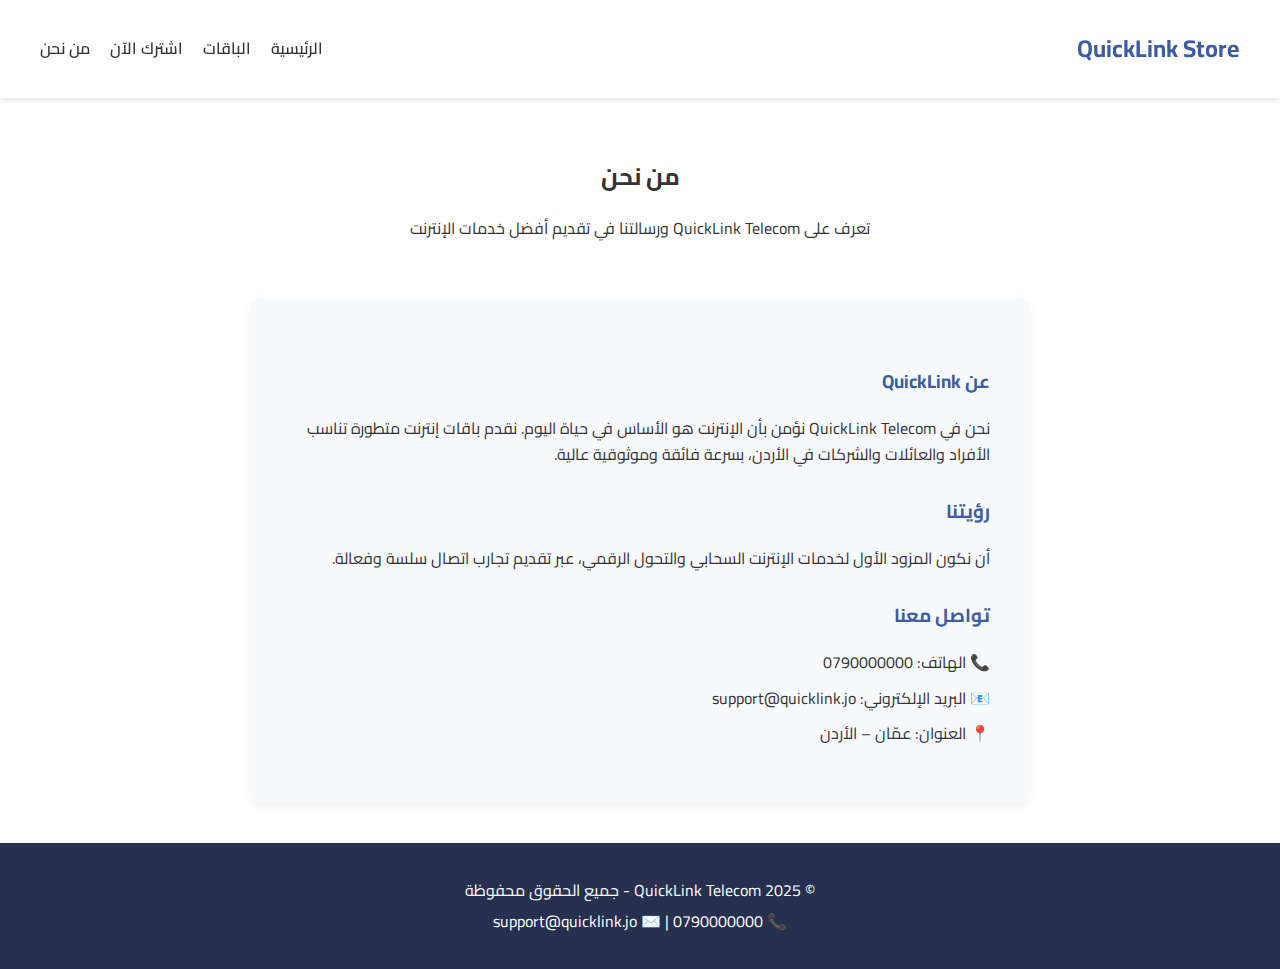
<file: about.html>
<!DOCTYPE html>
<html lang="ar" dir="rtl">
<head>
  <meta charset="UTF-8" />
  <meta name="viewport" content="width=device-width, initial-scale=1.0" />
  <title>من نحن | QuickLink Store</title>
  <link rel="stylesheet" href="style.css" />
  <link href="https://fonts.googleapis.com/css2?family=Cairo:wght@400;700&display=swap" rel="stylesheet">
</head>
<body>

  <!-- شريط التنقل -->
  <nav class="navbar">
    <div class="logo">QuickLink Store</div>
    <ul class="nav-links">
      <li><a href="index.html">الرئيسية</a></li>
      <li><a href="products.html">الباقات</a></li>
      <li><a href="subscribe.html">اشترك الآن</a></li>
      <li><a href="about.html">من نحن</a></li>
    </ul>
  </nav>

  <!-- عنوان -->
  <section class="section-header">
    <h2 style="text-align: center; padding-top: 40px;">من نحن</h2>
    <p style="text-align: center;">تعرف على QuickLink Telecom ورسالتنا في تقديم أفضل خدمات الإنترنت</p>
  </section>

  <!-- محتوى التعريف -->
  <section class="about-section">
    <div class="about-box">
      <h3>عن QuickLink</h3>
      <p>
        نحن في QuickLink Telecom نؤمن بأن الإنترنت هو الأساس في حياة اليوم. نقدم باقات إنترنت متطورة
        تناسب الأفراد والعائلات والشركات في الأردن، بسرعة فائقة وموثوقية عالية.
      </p>

      <h3>رؤيتنا</h3>
      <p>
        أن نكون المزود الأول لخدمات الإنترنت السحابي والتحول الرقمي، عبر تقديم تجارب اتصال سلسة وفعالة.
      </p>

      <h3>تواصل معنا</h3>
      <ul>
        <li>📞 الهاتف: 0790000000</li>
        <li>📧 البريد الإلكتروني: support@quicklink.jo</li>
        <li>📍 العنوان: عمّان – الأردن</li>
      </ul>
    </div>
  </section>

  <!-- Footer -->
  <footer>
    <div class="footer-content">
      <p>© 2025 QuickLink Telecom - جميع الحقوق محفوظة</p>
      <p>📞 0790000000 | ✉️ support@quicklink.jo</p>
    </div>
  </footer>

</body>
</html>
</file>
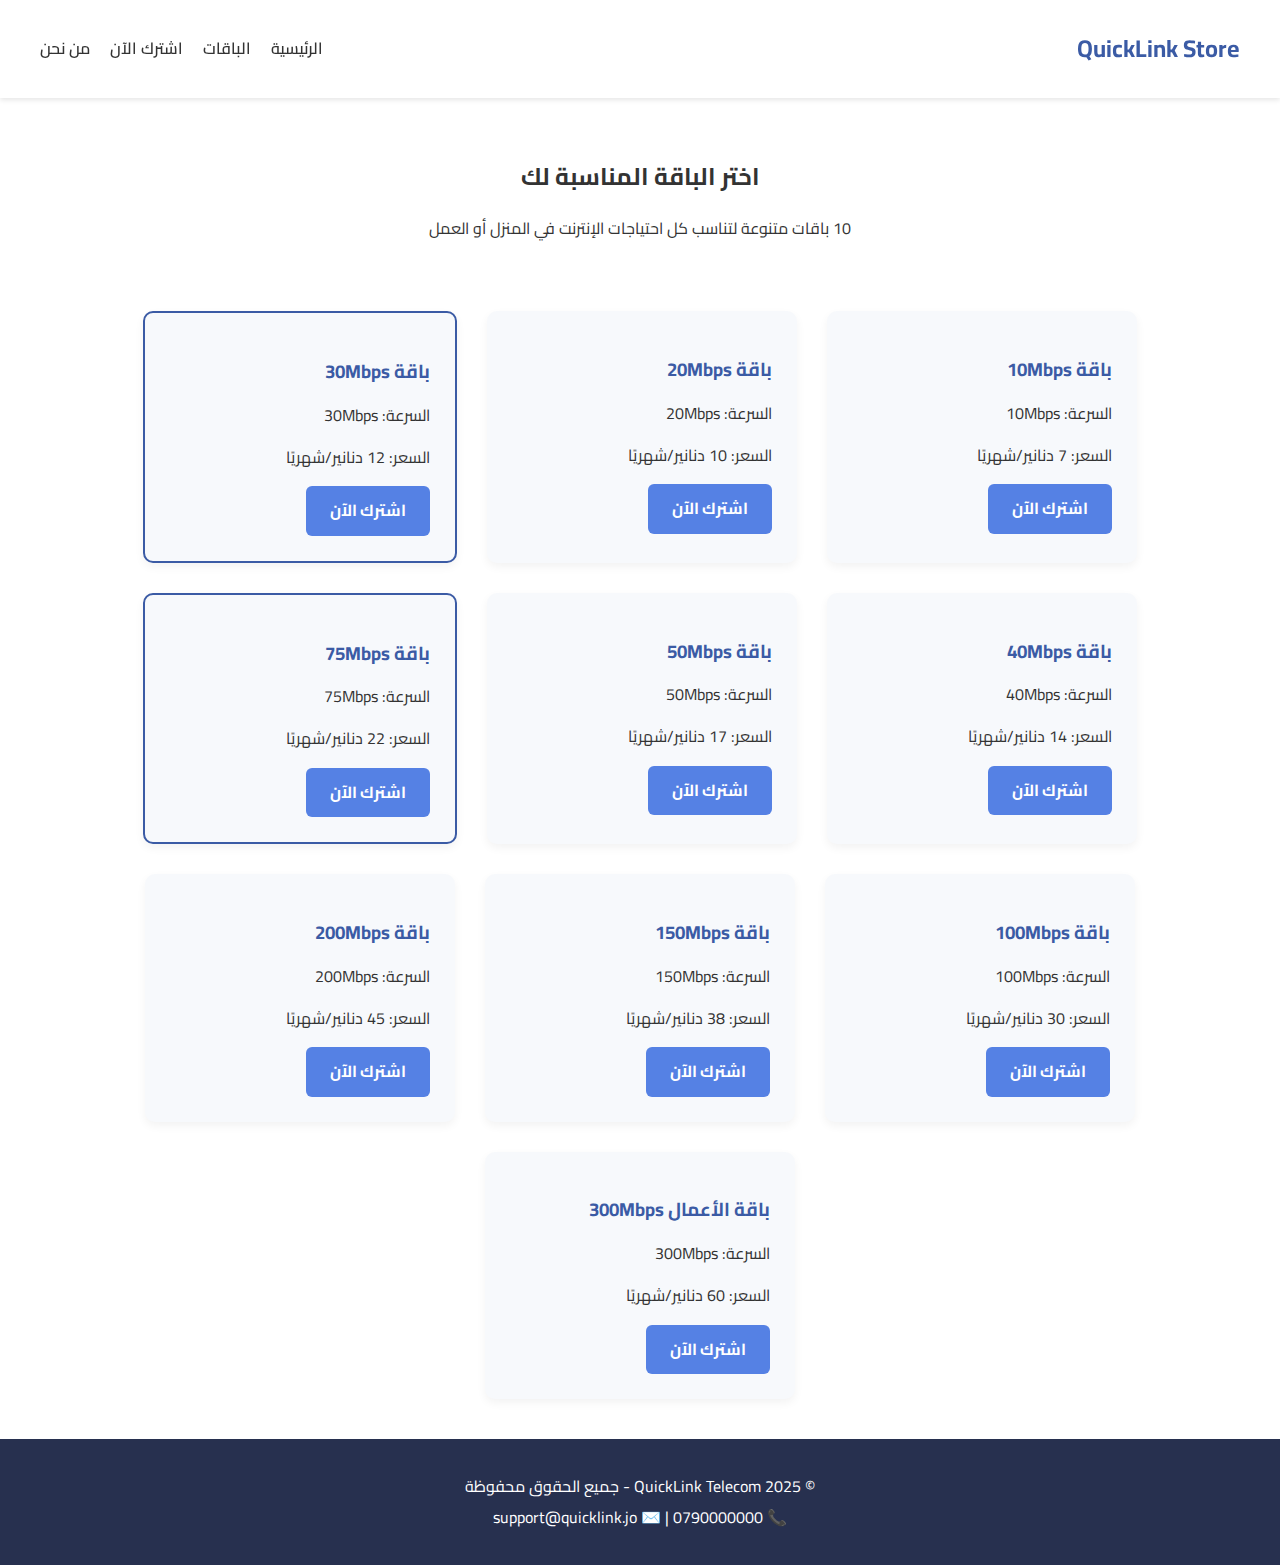
<file: products.html>
<!DOCTYPE html>
<html lang="ar" dir="rtl">
<head>
  <meta charset="UTF-8" />
  <meta name="viewport" content="width=device-width, initial-scale=1.0" />
  <title>باقات الإنترنت | QuickLink Store</title>
  <link rel="stylesheet" href="style.css" />
  <link href="https://fonts.googleapis.com/css2?family=Cairo:wght@400;700&display=swap" rel="stylesheet">
</head>
<body>

  <!-- شريط التنقل -->
  <nav class="navbar">
    <div class="logo">QuickLink Store</div>
    <ul class="nav-links">
      <li><a href="index.html">الرئيسية</a></li>
      <li><a href="products.html">الباقات</a></li>
      <li><a href="subscribe.html">اشترك الآن</a></li>
      <li><a href="about.html">من نحن</a></li>
    </ul>
  </nav>

  <!-- العنوان -->
  <section class="section-header">
    <h2 style="text-align: center; padding-top: 40px;">اختر الباقة المناسبة لك</h2>
    <p style="text-align: center;">10 باقات متنوعة لتناسب كل احتياجات الإنترنت في المنزل أو العمل</p>
  </section>

  <!-- عرض الباقات -->
  <section class="plan-cards" style="padding: 40px; flex-wrap: wrap;">

    <!-- تكرار 10 بطاقات -->
    <div class="card">
      <h3>باقة 10Mbps</h3>
      <p>السرعة: 10Mbps</p>
      <p>السعر: 7 دنانير/شهريًا</p>
      <a href="subscribe.html" class="btn">اشترك الآن</a>
    </div>

    <div class="card">
      <h3>باقة 20Mbps</h3>
      <p>السرعة: 20Mbps</p>
      <p>السعر: 10 دنانير/شهريًا</p>
      <a href="subscribe.html" class="btn">اشترك الآن</a>
    </div>

    <div class="card popular">
      <h3>باقة 30Mbps</h3>
      <p>السرعة: 30Mbps</p>
      <p>السعر: 12 دنانير/شهريًا</p>
      <a href="subscribe.html" class="btn">اشترك الآن</a>
    </div>

    <div class="card">
      <h3>باقة 40Mbps</h3>
      <p>السرعة: 40Mbps</p>
      <p>السعر: 14 دنانير/شهريًا</p>
      <a href="subscribe.html" class="btn">اشترك الآن</a>
    </div>

    <div class="card">
      <h3>باقة 50Mbps</h3>
      <p>السرعة: 50Mbps</p>
      <p>السعر: 17 دنانير/شهريًا</p>
      <a href="subscribe.html" class="btn">اشترك الآن</a>
    </div>

    <div class="card popular">
      <h3>باقة 75Mbps</h3>
      <p>السرعة: 75Mbps</p>
      <p>السعر: 22 دنانير/شهريًا</p>
      <a href="subscribe.html" class="btn">اشترك الآن</a>
    </div>

    <div class="card">
      <h3>باقة 100Mbps</h3>
      <p>السرعة: 100Mbps</p>
      <p>السعر: 30 دنانير/شهريًا</p>
      <a href="subscribe.html" class="btn">اشترك الآن</a>
    </div>

    <div class="card">
      <h3>باقة 150Mbps</h3>
      <p>السرعة: 150Mbps</p>
      <p>السعر: 38 دنانير/شهريًا</p>
      <a href="subscribe.html" class="btn">اشترك الآن</a>
    </div>

    <div class="card">
      <h3>باقة 200Mbps</h3>
      <p>السرعة: 200Mbps</p>
      <p>السعر: 45 دنانير/شهريًا</p>
      <a href="subscribe.html" class="btn">اشترك الآن</a>
    </div>

    <div class="card">
      <h3>باقة الأعمال 300Mbps</h3>
      <p>السرعة: 300Mbps</p>
      <p>السعر: 60 دنانير/شهريًا</p>
      <a href="subscribe.html" class="btn">اشترك الآن</a>
    </div>

  </section>

  <!-- Footer -->
  <footer>
    <div class="footer-content">
      <p>© 2025 QuickLink Telecom - جميع الحقوق محفوظة</p>
      <p>📞 0790000000 | ✉️ support@quicklink.jo</p>
    </div>
  </footer>

</body>
</html>
</file>
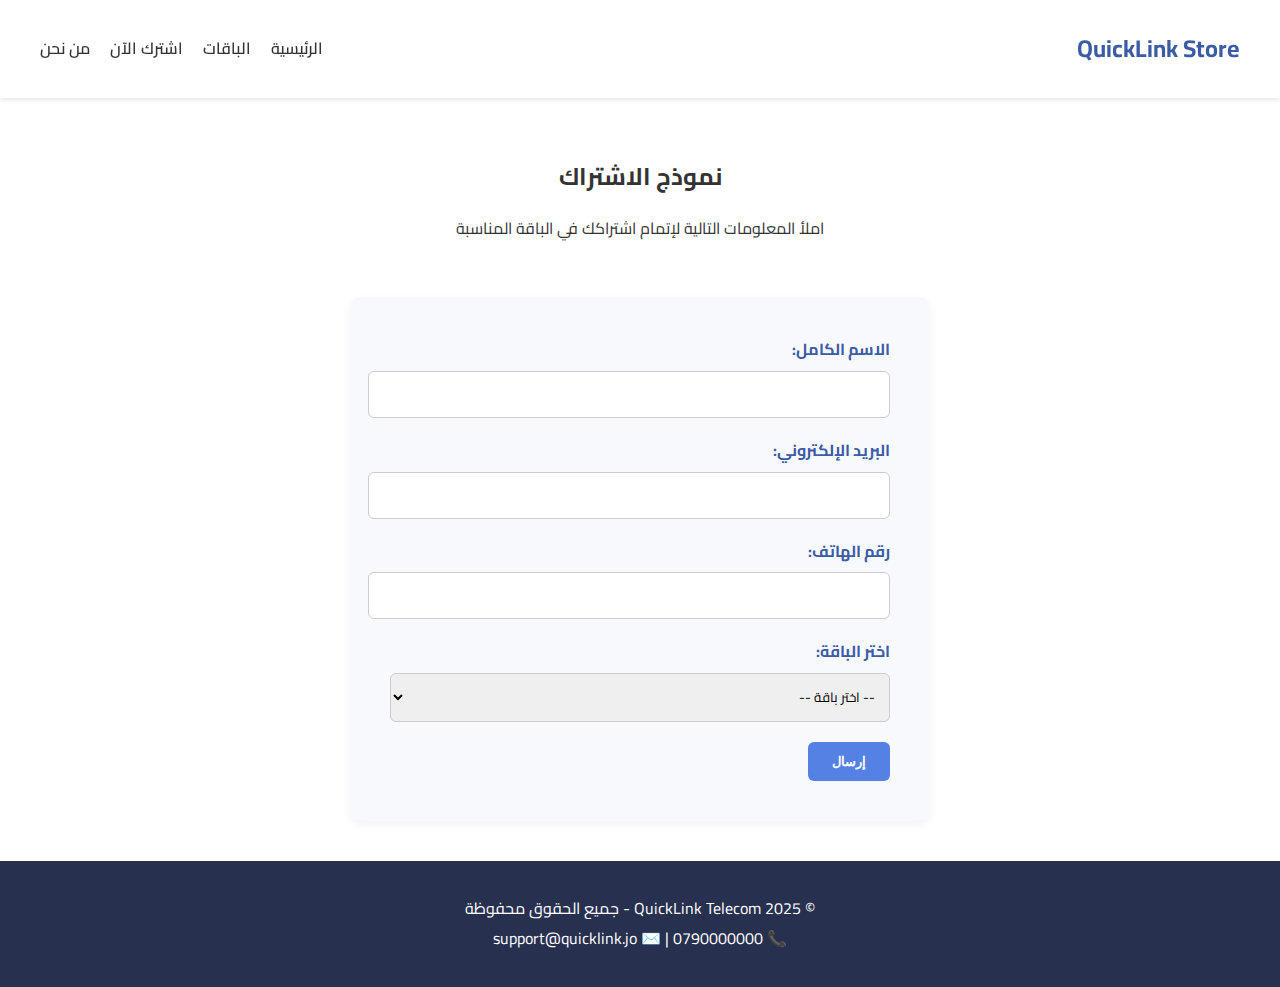
<file: subscribe.html>
<!DOCTYPE html>
<html lang="ar" dir="rtl">
<head>
  <meta charset="UTF-8" />
  <meta name="viewport" content="width=device-width, initial-scale=1.0" />
  <title>اشترك الآن | QuickLink Store</title>
  <link rel="stylesheet" href="style.css" />
  <link href="https://fonts.googleapis.com/css2?family=Cairo:wght@400;700&display=swap" rel="stylesheet">
</head>
<body>

  <!-- شريط التنقل -->
  <nav class="navbar">
    <div class="logo">QuickLink Store</div>
    <ul class="nav-links">
      <li><a href="index.html">الرئيسية</a></li>
      <li><a href="products.html">الباقات</a></li>
      <li><a href="subscribe.html">اشترك الآن</a></li>
      <li><a href="about.html">من نحن</a></li>
    </ul>
  </nav>

  <!-- عنوان الصفحة -->
  <section class="section-header">
    <h2 style="text-align: center; padding-top: 40px;">نموذج الاشتراك</h2>
    <p style="text-align: center;">املأ المعلومات التالية لإتمام اشتراكك في الباقة المناسبة</p>
  </section>

  <!-- النموذج -->
  <section class="form-container">
    <form>
      <label for="name">الاسم الكامل:</label>
      <input type="text" id="name" name="name" required>

      <label for="email">البريد الإلكتروني:</label>
      <input type="email" id="email" name="email" required>

      <label for="phone">رقم الهاتف:</label>
      <input type="tel" id="phone" name="phone" required>

      <label for="package">اختر الباقة:</label>
      <select id="package" name="package" required>
        <option value="">-- اختر باقة --</option>
        <option value="10Mbps">10Mbps</option>
        <option value="20Mbps">20Mbps</option>
        <option value="30Mbps">30Mbps</option>
        <option value="50Mbps">50Mbps</option>
        <option value="100Mbps">100Mbps</option>
      </select>

      <button type="submit" class="btn">إرسال</button>
    </form>
  </section>

  <!-- Footer -->
  <footer>
    <div class="footer-content">
      <p>© 2025 QuickLink Telecom - جميع الحقوق محفوظة</p>
      <p>📞 0790000000 | ✉️ support@quicklink.jo</p>
    </div>
  </footer>

</body>
</html>
</file>
<file: style.css>
/* إعداد الخط */
body {
  font-family: 'Cairo', sans-serif;
  margin: 0;
  padding: 0;
  direction: rtl;
  background-color: #ffffff;
  color: #333;
  line-height: 1.6;
}

/* شريط التنقل */
.navbar {
  display: flex;
  justify-content: space-between;
  align-items: center;
  background-color: #ffffff;
  padding: 20px 40px;
  position: sticky;
  top: 0;
  z-index: 100;
  box-shadow: 0 2px 5px rgba(0, 0, 0, 0.1);
}

.logo {
  font-size: 24px;
  font-weight: bold;
  color: #3B5BA5;
}

.nav-links {
  list-style: none;
  display: flex;
  gap: 20px;
  padding: 0;
}

.nav-links li a {
  text-decoration: none;
  color: #333;
  font-weight: 600;
  transition: color 0.3s ease;
}

.nav-links li a:hover {
  color: #5581E4;
}

/* زر موحد */
.btn {
  display: inline-block;
  background-color: #5581E4;
  color: #fff;
  padding: 12px 24px;
  border: none;
  text-decoration: none;
  border-radius: 6px;
  font-weight: bold;
  transition: background-color 0.3s ease;
}

.btn:hover {
  background-color: #3B5BA5;
}

/* قسم Hero */
.hero {
  display: flex;
  flex-wrap: wrap;
  align-items: center;
  justify-content: space-between;
  padding: 60px 40px;
  background-color: #f7f9fc;
}

.hero-text {
  max-width: 500px;
}

.hero-text h1 {
  font-size: 40px;
  color: #3B5BA5;
}

.hero-text p {
  font-size: 18px;
  margin-bottom: 20px;
}

.hero-image img {
  width: 320px;
}

/* الخدمات */
.services {
  text-align: center;
  padding: 60px 20px;
}

.service-cards {
  display: flex;
  flex-wrap: wrap;
  justify-content: center;
  gap: 30px;
  margin-top: 30px;
}

.service-cards .card {
  background-color: #ffffff;
  border-radius: 10px;
  padding: 30px;
  width: 280px;
  box-shadow: 0 4px 10px rgba(0,0,0,0.05);
}

.service-cards .card img {
  width: 60px;
  margin-bottom: 15px;
}

.service-cards .card h3 {
  color: #3B5BA5;
}

/* الباقات */
.featured-plans {
  background-color: #ffffff;
  text-align: center;
  padding: 60px 20px;
}

.plan-cards {
  display: flex;
  justify-content: center;
  gap: 30px;
  margin-top: 30px;
  flex-wrap: wrap;
}

.plan-cards .card {
  background-color: #f7f9fc;
  border-radius: 10px;
  padding: 25px;
  width: 260px;
  box-shadow: 0 4px 10px rgba(0,0,0,0.05);
}

.plan-cards .card.popular {
  border: 2px solid #3B5BA5;
  border-radius: 10px;
  background-color: #f7f9fc;
  box-shadow: 0 4px 10px rgba(0, 0, 0, 0.05);
}


.plan-cards .card h3 {
  color: #3B5BA5;
  margin-bottom: 10px;
}

/* لماذا نحن */
.why-us {
  background-color: #f7f9fc;
  text-align: center;
  padding: 60px 20px;
}

.reasons {
  display: flex;
  justify-content: center;
  gap: 30px;
  flex-wrap: wrap;
  margin-top: 30px;
}

.reason {
  width: 200px;
  background-color: #ffffff;
  padding: 20px;
  border-radius: 10px;
  box-shadow: 0 4px 10px rgba(0,0,0,0.05);
}

.reason img {
  width: 50px;
  margin-bottom: 10px;
}

/* الشهادات */
.testimonials {
  padding: 60px 20px;
  text-align: center;
  background-color: #ffffff;
}

.testimonial-cards {
  display: flex;
  justify-content: center;
  gap: 30px;
  flex-wrap: wrap;
  margin-top: 30px;
}

.testimonial {
  background-color: #f7f9fc;
  padding: 25px;
  width: 300px;
  border-radius: 10px;
  font-style: italic;
  box-shadow: 0 2px 8px rgba(0,0,0,0.05);
}

/* Footer */
footer {
  background-color: #27304F;
  color: #ffffff;
  text-align: center;
  padding: 30px 20px;
}

.footer-content p {
  margin: 5px 0;
}

.form-container {
  display: flex;
  justify-content: center;
  padding: 40px 20px;
}

form {
  background-color: #f7f9fc;
  padding: 40px;
  border-radius: 10px;
  width: 100%;
  max-width: 500px;
  box-shadow: 0 4px 10px rgba(0, 0, 0, 0.05);
}

form label {
  display: block;
  margin-bottom: 8px;
  font-weight: bold;
  color: #3B5BA5;
}

form input,
form select {
  width: 100%;
  padding: 10px;
  margin-bottom: 20px;
  border-radius: 6px;
  border: 1px solid #ccc;
  font-family: inherit;
}

.about-section {
  display: flex;
  justify-content: center;
  padding: 40px 20px;
}

.about-box {
  background-color: #f7f9fc;
  padding: 40px;
  border-radius: 10px;
  max-width: 700px;
  box-shadow: 0 4px 10px rgba(0, 0, 0, 0.05);
}

.about-box h3 {
  color: #3B5BA5;
  margin-top: 30px;
}

.about-box ul {
  list-style: none;
  padding: 0;
}

.about-box ul li {
  margin: 10px 0;
  font-size: 16px;
}
</file>
